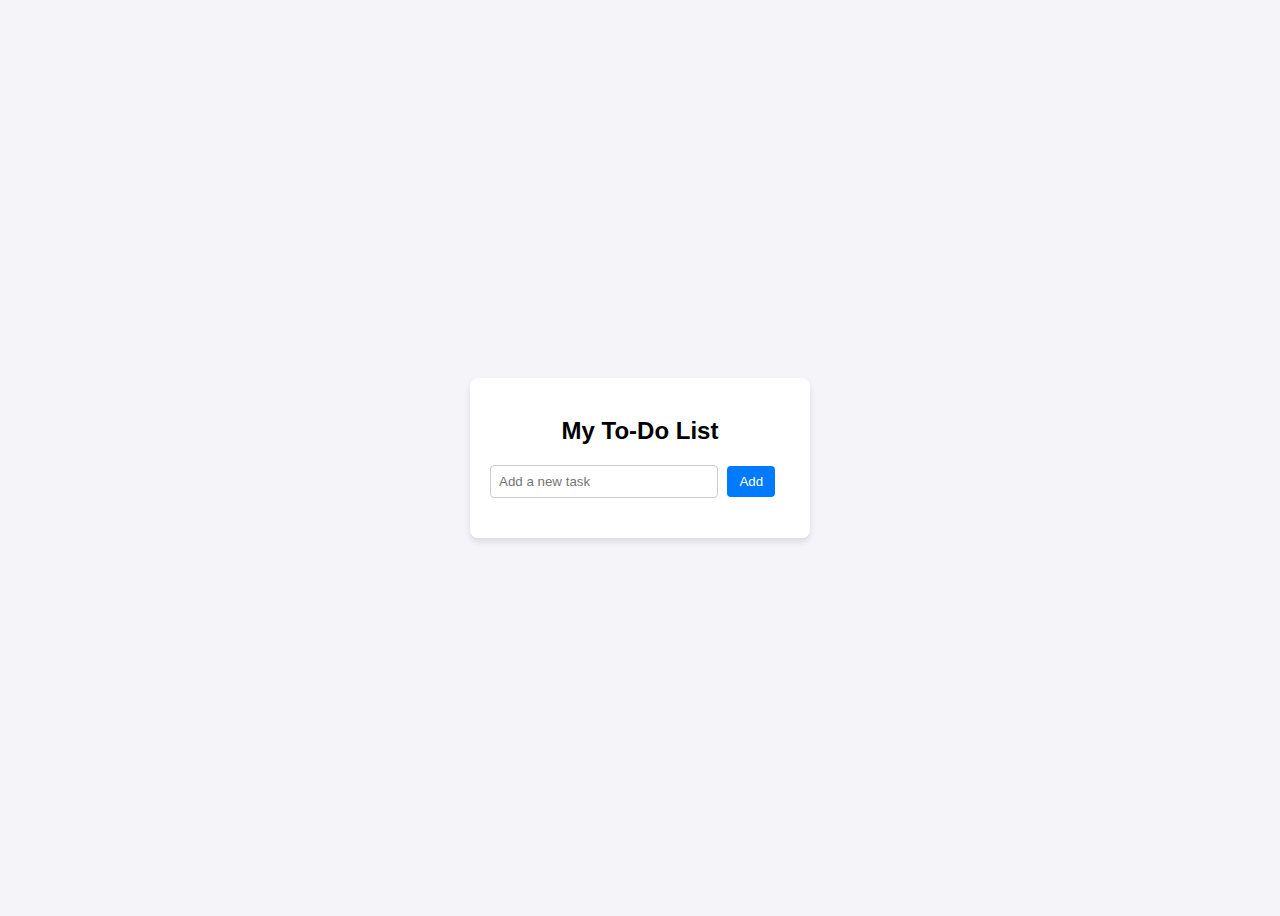
<file: index.html>
<!DOCTYPE html>
<html lang="en">
<head>
  <meta charset="UTF-8">
  <meta name="viewport" content="width=device-width, initial-scale=1.0">
  <title>To-Do List</title>
  <style>
    body {
      font-family: Arial, sans-serif;
      background: #f4f4f9;
      display: flex;
      justify-content: center;
      align-items: center;
      height: 100vh;
    }
    .todo-container {
      background: #fff;
      padding: 20px;
      border-radius: 8px;
      box-shadow: 0 4px 6px rgba(0,0,0,0.1);
      width: 300px;
    }
    h2 {
      text-align: center;
      margin-bottom: 20px;
    }
    input[type="text"] {
      width: 70%;
      padding: 8px;
      border: 1px solid #ccc;
      border-radius: 4px;
    }
    button {
      padding: 8px 12px;
      margin-left: 5px;
      border: none;
      background: #007bff;
      color: white;
      border-radius: 4px;
      cursor: pointer;
    }
    button:hover {
      background: #0056b3;
    }
    ul {
      list-style: none;
      padding: 0;
      margin-top: 20px;
    }
    li {
      background: #f9f9f9;
      padding: 10px;
      margin-bottom: 8px;
      border-radius: 4px;
      display: flex;
      justify-content: space-between;
      align-items: center;
    }
    li.completed {
      text-decoration: line-through;
      color: gray;
    }
    .delete-btn {
      background: red;
      color: white;
      border: none;
      padding: 5px 8px;
      border-radius: 4px;
      cursor: pointer;
    }
  </style>
</head>
<body>
  <div class="todo-container">
    <h2>My To-Do List</h2>
    <input type="text" id="taskInput" placeholder="Add a new task">
    <button onclick="addTask()">Add</button>
    <ul id="taskList"></ul>
  </div>

  <script>
    function addTask() {
      const input = document.getElementById("taskInput");
      const taskText = input.value.trim();
      if (taskText === "") return;

      const li = document.createElement("li");
      li.textContent = taskText;

      li.addEventListener("click", () => {
        li.classList.toggle("completed");
      });

      const deleteBtn = document.createElement("button");
      deleteBtn.textContent = "X";
      deleteBtn.className = "delete-btn";
      deleteBtn.onclick = () => li.remove();

      li.appendChild(deleteBtn);
      document.getElementById("taskList").appendChild(li);

      input.value = "";
    }
  </script>
</body>
</html>
</file>
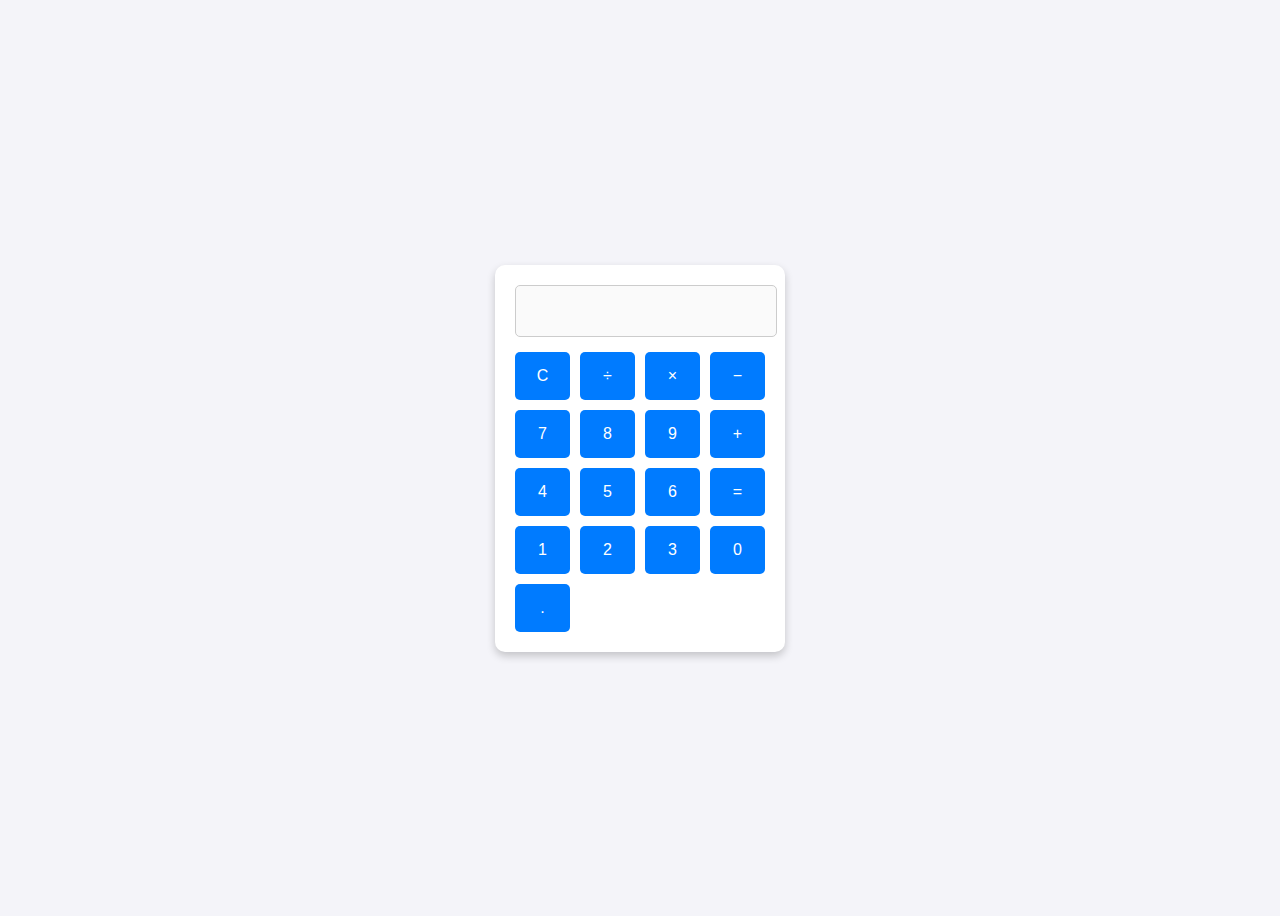
<file: OneDrive/Desktop/Frontend Projects/Calculator/index.html>
<!DOCTYPE html>
<html lang="en">
<head>
  <meta charset="UTF-8">
  <meta name="viewport" content="width=device-width, initial-scale=1.0">
  <title>Simple Calculator</title>
  <link rel="stylesheet" href="style.css">
</head>
<body>
  <div class="calculator">
    <input type="text" id="display" disabled>
    <div class="buttons">
      <button onclick="clearDisplay()">C</button>
      <button onclick="appendValue('/')">÷</button>
      <button onclick="appendValue('*')">×</button>
      <button onclick="appendValue('-')">−</button>

      <button onclick="appendValue('7')">7</button>
      <button onclick="appendValue('8')">8</button>
      <button onclick="appendValue('9')">9</button>
      <button onclick="appendValue('+')">+</button>

      <button onclick="appendValue('4')">4</button>
      <button onclick="appendValue('5')">5</button>
      <button onclick="appendValue('6')">6</button>
      <button onclick="calculateResult()">=</button>

      <button onclick="appendValue('1')">1</button>
      <button onclick="appendValue('2')">2</button>
      <button onclick="appendValue('3')">3</button>
      <button onclick="appendValue('0')">0</button>

      <button onclick="appendValue('.')">.</button>
    </div>
  </div>
  <script src="script.js"></script>
</body>
</html>
</file>
<file: OneDrive/Desktop/Frontend Projects/Calculator/style.css>
body {
  display: flex;
  justify-content: center;
  align-items: center;
  height: 100vh;
  background: #f4f4f9;
  font-family: Arial, sans-serif;
}

.calculator {
  background: #fff;
  padding: 20px;
  border-radius: 10px;
  box-shadow: 0 4px 8px rgba(0,0,0,0.2);
  width: 250px;
}

#display {
  width: 100%;
  height: 40px;
  margin-bottom: 15px;
  text-align: right;
  padding: 5px;
  font-size: 18px;
  border: 1px solid #ccc;
  border-radius: 5px;
}

.buttons {
  display: grid;
  grid-template-columns: repeat(4, 1fr);
  gap: 10px;
}

button {
  padding: 15px;
  font-size: 16px;
  border: none;
  border-radius: 5px;
  background: #007bff;
  color: white;
  cursor: pointer;
}

button:hover {
  background: #0056b3;
}
</file>
